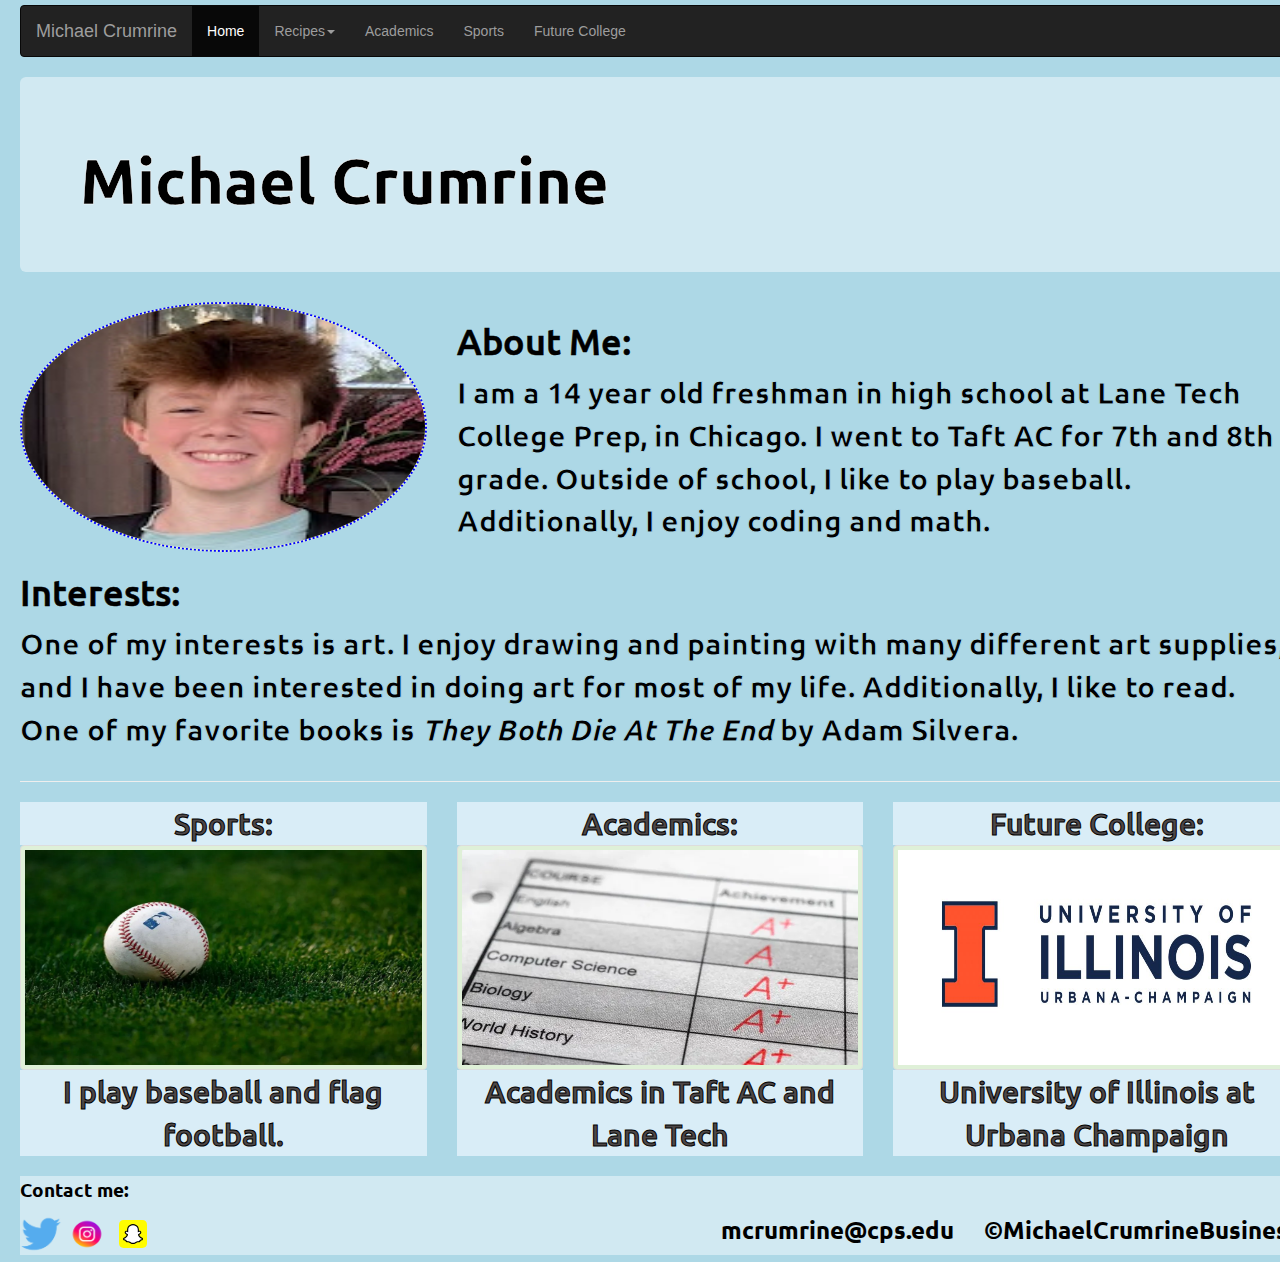
<file: index.html>
<!DOCTYPE html>
<html lang="en">
<head>
  <title>Michael Crumrine</title>
  <meta charset="utf-8">
  <link rel="stylesheet" href="style/portfolio.css">
  <meta name="viewport" content="width=device-width, initial-scale=1">
  <meta charset="utf-8">
  <meta name="viewport" content="width=device-width, initial-scale=1">
  <link rel="stylesheet" href="https://maxcdn.bootstrapcdn.com/bootstrap/3.4.1/css/bootstrap.min.css">
  <script src="https://ajax.googleapis.com/ajax/libs/jquery/3.7.1/jquery.min.js"></script>
  <script src="https://maxcdn.bootstrapcdn.com/bootstrap/3.4.1/js/bootstrap.min.js"></script>
  <link rel="stylesheet" href="https://maxcdn.bootstrapcdn.com/bootstrap/3.4.1/css/bootstrap.min.css">
  <script src="https://ajax.googleapis.com/ajax/libs/jquery/3.7.1/jquery.min.js"></script>
  <script src="https://maxcdn.bootstrapcdn.com/bootstrap/3.4.1/js/bootstrap.min.js"></script>
  <link rel="stylesheet" href="https://maxcdn.bootstrapcdn.com/bootstrap/3.4.1/css/bootstrap.min.css">
  <script src="https://ajax.googleapis.com/ajax/libs/jquery/3.7.1/jquery.min.js"></script>
  <script src="https://maxcdn.bootstrapcdn.com/bootstrap/3.4.1/js/bootstrap.min.js"></script>
  <link rel="preconnect" href="https://fonts.googleapis.com">
  <link rel="preconnect" href="https://fonts.gstatic.com" crossorigin>
  <link href="https://fonts.googleapis.com/css2?family=Ubuntu:ital,wght@0,300;0,400;0,500;0,700;1,300;1,400;1,500;1,700&display=swap" rel="stylesheet">
</head>
<body id="portfolio-homepage">


  
<div class="container-fluid">
  <div class="row">
    <div class="col-md-12">
      <nav class="navbar navbar-inverse">
        <div class="container-fluid">
          <div class="navbar-header">
            <a class="navbar-brand" href="index.html">Michael Crumrine</a>
          </div>
          <ul class="nav navbar-nav">
            <li class="active"><a href="index.html">Home</a></li>
            <li class="dropdown"><a class="dropdown-toggle" data-toggle="dropdown" href="#">Recipes<span class="caret"></span></a>
              <ul class="dropdown-menu">
                <li><a href="recipe.html">Recipe 1</a></li>
                <li><a href="recipe2.html">Recipe 2</a></li>
                <li><a href="recipe3.html">Recipe 3</a></li>
              </ul>
            </li>
            <li><a href="academics.html">Academics</a></li>
            <li><a href="sports.html">Sports</a></li>
            <li><a href="futurecollege.html">Future College</a></li>
          </ul>
        </div>
      </nav>
    </div>
  </div>
  <div class="row">
    <div class="col-md-12">
        <div class="jumbotron" style="background-color:rgba(231, 244, 248, 0.622)">
            <h1 class="name" style="color: rgb(0, 0, 0); -webkit-text-stroke: .5px white;">Michael Crumrine</h1>
        </div>
    </div>
  </div>
  <div class="row">
    <div class="col-md-4">
        <img src="media/michael.jpg" class="img-circle bg-success" id="my-image" alt="Photo of me">
    </div>
    <div class="col-md-8">
      <h1 id="me-2">About Me:</h1>
        <p id="me">
          I am a 14 year old freshman in high school at Lane Tech College Prep, in Chicago. I went to Taft AC for 7th and 8th grade. Outside of school, I like to play baseball. Additionally, I enjoy coding and math.
        </p>
    </div>
  </div>

  <div class="row">
    <div class="col-md-12">
      <h1 id="me-2">Interests:</h1>
        <p id="me">
          One of my interests is art. I enjoy drawing and painting with many different art supplies, and I have been interested in doing art for most of my life. Additionally, I like to read. One of my favorite books is <i>They Both Die At The End</i> by Adam Silvera.</p>
        </p>
    </div>
  
  </div>
  <hr>
  <div class="row">
    <a href="sports.html">
    <div class="col-md-4">
      <p class="bg-info" id="hello-2">Sports:</p>
      <img src="media/baseball.webp" class="img-thumbnail bg-success" id="my-imagee" alt="Baseball">
      <p class="bg-info" id="hello-2">I play baseball and flag football.</p>
    </div>
    </a>
    <a href="academics.html">
    <div class="col-md-4">
      <p class="bg-info" id="hello-2">Academics:</p>
      <img src="media/grades.webp" class="img-thumbnail bg-success" id="my-imagee" alt="Flag Football">
      <p class="bg-info" id="hello-2">Academics in Taft AC and Lane Tech</p>
    </div>
    </a>
    <a href="futurecollege.html">
    <div class="col-md-4">
      <p class="bg-info" id="hello-2">Future College:</p>
      <img src="media/UofI.jpg" class="img-thumbnail bg-success" id="my-imagee" alt="Umpire">
      <p class="bg-info" id="hello-2">University of Illinois at Urbana Champaign</p>
    </div>
    </a>
    <br>
    <br>
  
  


  
    <div class="col-md-12">
      
      <footer>
        <p id="me-3">Contact me:</p>
        <a href="https://x.com/Cubsfan122010"><img src="media/twitter-logo.png" alt="HTML tutorial" style="width:42px;height:42px;"></a>
        <a href="https://www.instagram.com/mcrumzz/"><img src="media/instagram-logo.webp" alt="HTML tutorial" style="width:42px;height:42px;"></a>
        <a href="https://www.snapchat.com/add/mcrumzz"><img src="media/Snapchat-Logo.svg" alt="HTML tutorial" style="width:42px;height:42px;"></a>
        <p class="mcb">mcrumrine@cps.edu &nbsp &nbsp &#169;MichaelCrumrineBusiness</p>
    </footer>
    </div>
  </div>





</body>
</html>
</file>
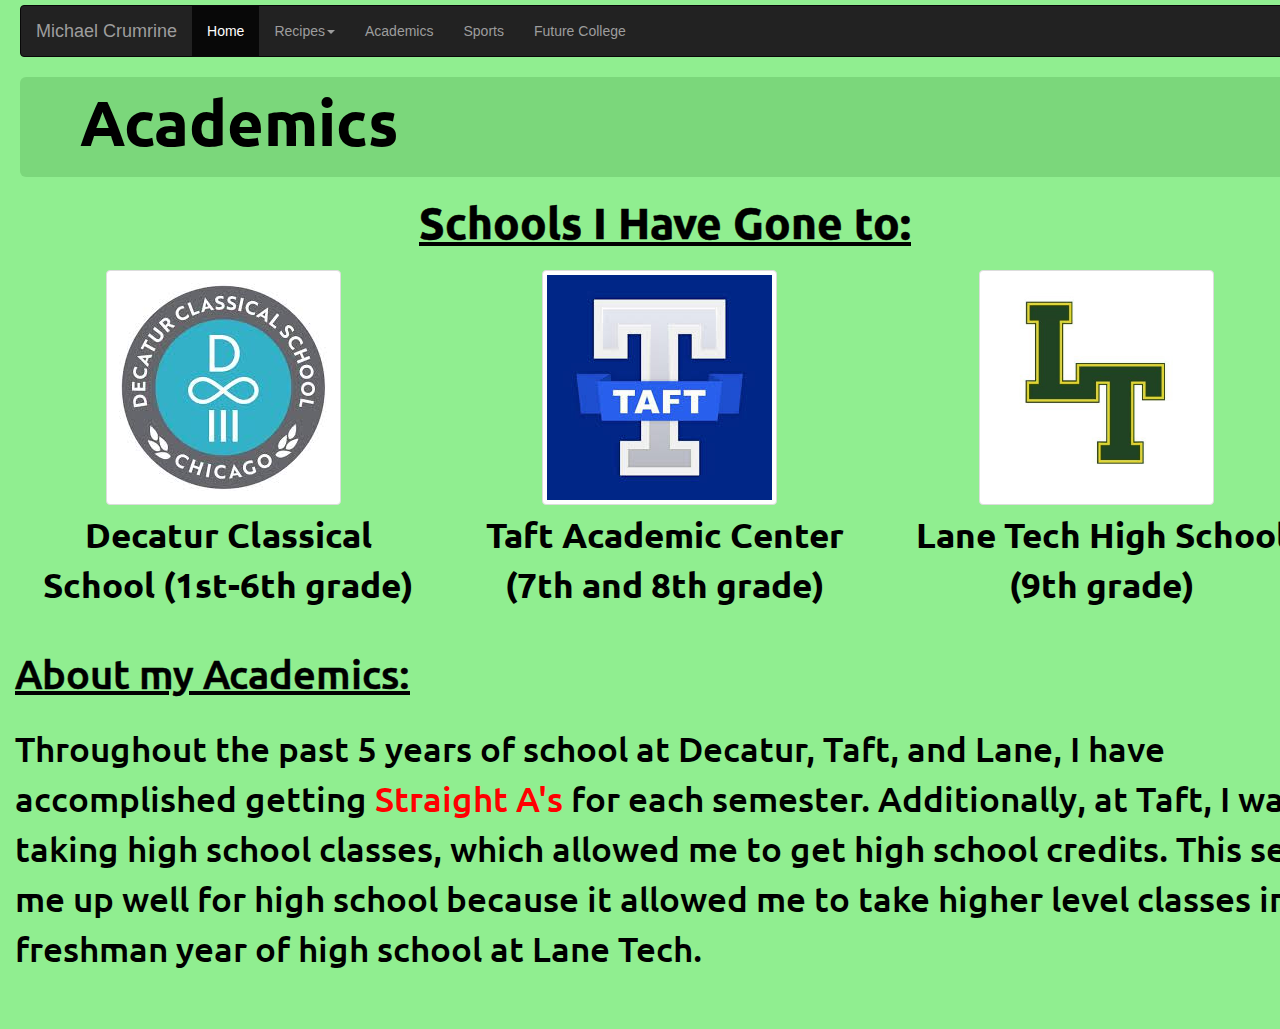
<file: academics.html>
<!DOCTYPE html>
<html lang="en">
<head>
  <title>Michael Crumrine - Academics</title>
  <meta charset="utf-8">
  <meta name="viewport" content="width=device-width, initial-scale=1">
  <link rel="stylesheet" href="https://maxcdn.bootstrapcdn.com/bootstrap/3.4.1/css/bootstrap.min.css">
  <script src="https://ajax.googleapis.com/ajax/libs/jquery/3.7.1/jquery.min.js"></script>
  <script src="https://maxcdn.bootstrapcdn.com/bootstrap/3.4.1/js/bootstrap.min.js"></script>
  <link rel="preconnect" href="https://fonts.googleapis.com">
  <link rel="preconnect" href="https://fonts.gstatic.com" crossorigin>
  <link href="https://fonts.googleapis.com/css2?family=Ubuntu:ital,wght@0,300;0,400;0,500;0,700;1,300;1,400;1,500;1,700&display=swap" rel="stylesheet">
  <link rel="stylesheet" href="style/academics.css">
</head>
<body id="sportspage">
<div class="container-fluid">
  <div class="row">
    <div class="col-md-12">
      <nav class="navbar navbar-inverse">
        <div class="container-fluid">
          <div class="navbar-header">
            <a class="navbar-brand" href="index.html">Michael Crumrine</a>
          </div>
          <ul class="nav navbar-nav">
            <li class="active"><a href="index.html">Home</a></li>
            <li class="dropdown"><a class="dropdown-toggle" data-toggle="dropdown" href="#">Recipes<span class="caret"></span></a>
              <ul class="dropdown-menu">
                <li><a href="recipe.html">Recipe 1</a></li>
                <li><a href="recipe2.html">Recipe 2</a></li>
                <li><a href="recipe3.html">Recipe 3</a></li>
              </ul>
            </li>
            <li><a href="academics.html">Academics</a></li>
            <li><a href="sports.html">Sports</a></li>
            <li><a href="futurecollege.html">Future College</a></li>
          </ul>
        </div>
      </nav>
    </div>
  </div>
  <div class="row">
    <div class="col-md-12">
      <div class="jumbotron" style="background-color: rgb(123, 215, 123);">
        <h1 class="name" style="color: rgb(0, 0, 0);">Academics</h1>
      </div>
    </div>
  </div>
  <div class="row">
    <div class="col-md-12">
      <h1 id="me-2" ><u><b>Schools I Have Gone to:</b></u></h1>
    </div>
  </div>
  <div class="row">
    <div class="col-md-4">
      <img src="media/decatur.jpeg" class="schoolimg img-thumbnail" id="my-imagee" alt="Decatur">
      <p id="me-3">
        Decatur Classical School (1st-6th grade)
      </p>
    </div>
    <div class="col-md-4">
      <img src="media/taft.jpeg" class="schoolimg img-thumbnail" id="my-imagee" alt="Taft">
      <p id="me-3">
        Taft Academic Center (7th and 8th grade)
      </p>
    </div>
    <div class="col-md-4">
      <img src="media/lanetechimage.jpg" class="schoolimg img-thumbnail" id="my-imagee" alt="Lane Tech" height="235" width="235" style="margin: auto;">
      <p id="me-3">
        Lane Tech High School (9th grade)
      </p>
    </div>
    <hr>
    <div class="row">
      <div class="col-md-12">
        <h1 id="me-4"><u>About my Academics:</u></h1>
          <p id="me">
            Throughout the past 5 years of school at Decatur, Taft, and Lane, I have accomplished getting <span class="A">Straight A's</span> for each semester. Additionally, at Taft, I was taking high school classes, which allowed me to get high school credits. This set me up well for high school because it allowed me to take higher level classes in freshman year of high school at Lane Tech.
          </p>
      </div>
    </div>
  </div>
</body>
</file>
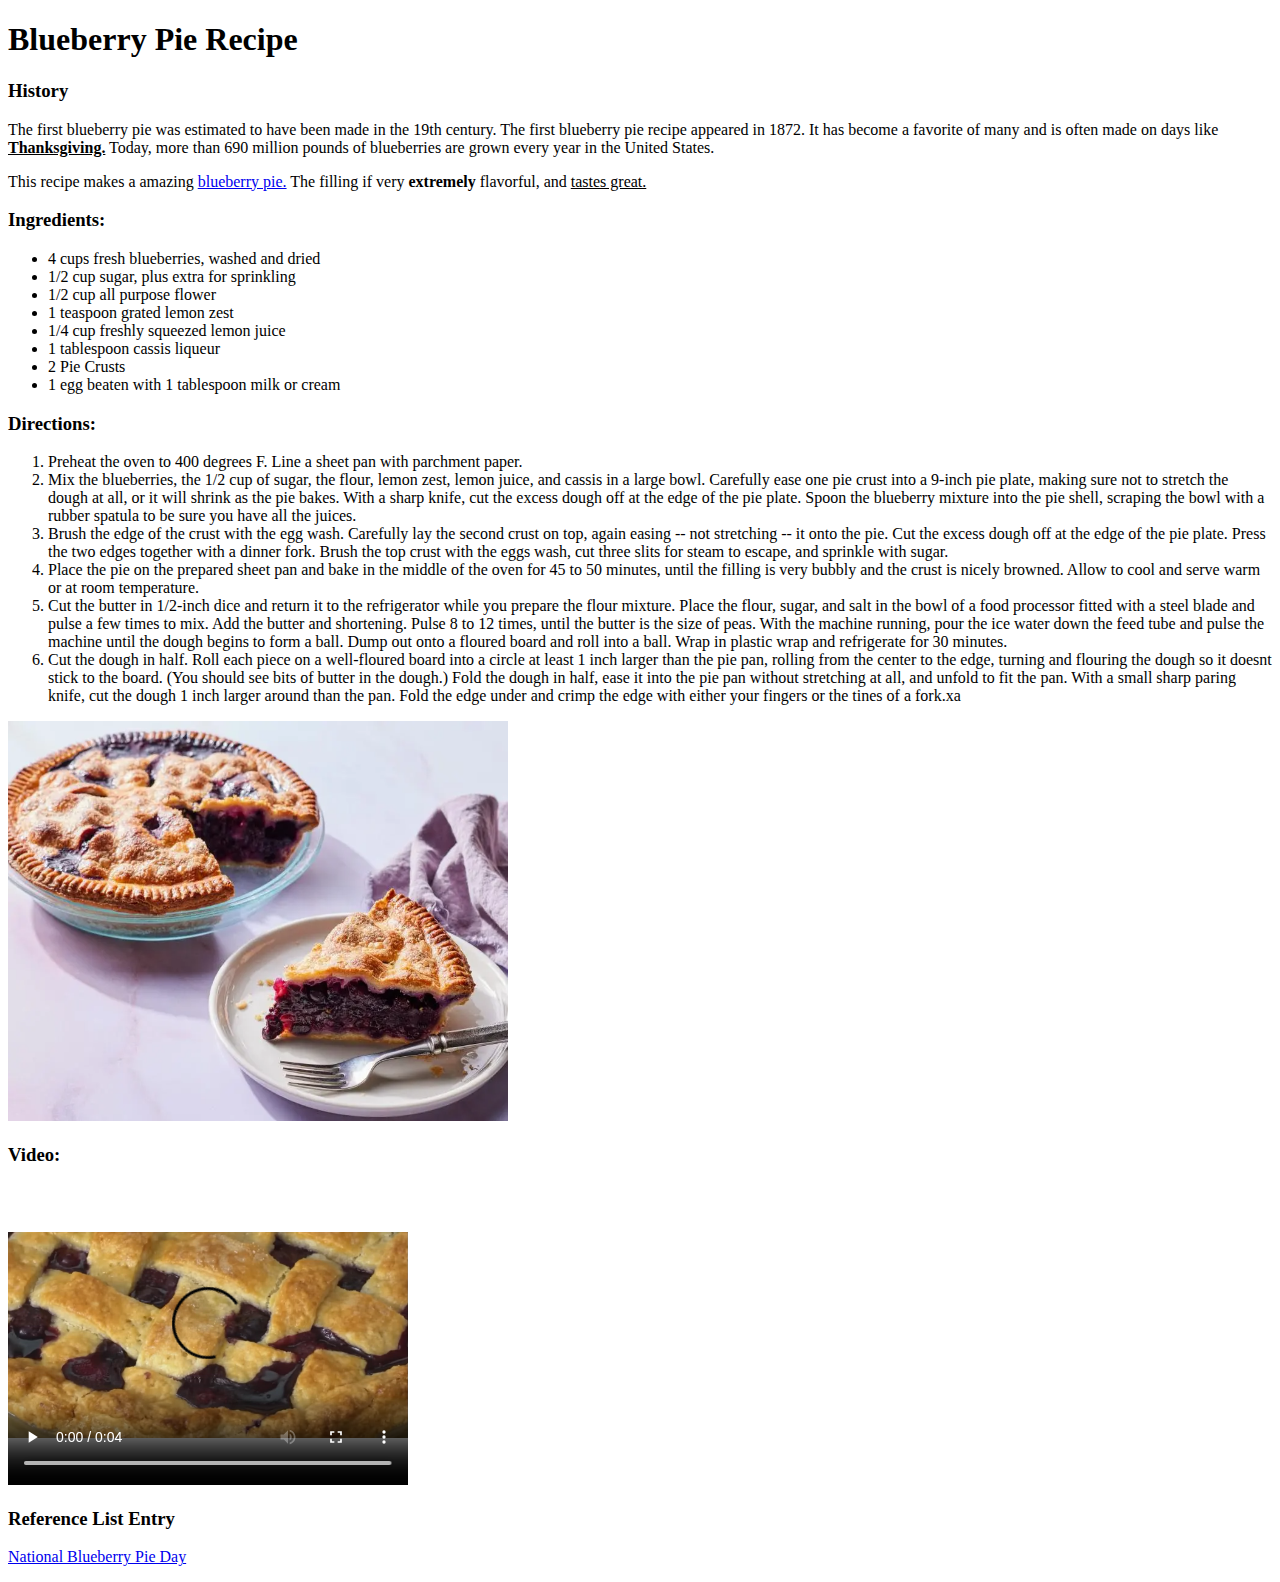
<file: recipe.html>
<!DOCTYPE html>
<html lang="en">
    <head>
        <meta charset="utf-8">
        <!--Michael Crumrine P1-->
        <title>Michael's Recipe</title>
    </head>
    <body>
    <h1>Blueberry Pie Recipe</h1>
    <h3>History</h3>
    <p>The first blueberry pie was estimated to have been made in the 19th century. The first blueberry pie recipe appeared in 1872. It has become a favorite of many and is often made on days like <b><u>Thanksgiving.</u></b> Today, more than 690 million pounds of blueberries are grown every year in the United States. </p>
    <p>
    This recipe makes a amazing <a href="https://www.foodnetwork.com/recipes/ina-garten/fresh-blueberry-pie-2509859" target="blank">blueberry pie.</a> The filling if very <strong>extremely</strong> flavorful, and <u>tastes great.</u>
    </p>
    <h3>Ingredients:</h3>
    <ul>
        <li>4 cups fresh blueberries, washed and dried</li>
        <li>1/2 cup sugar, plus extra for sprinkling</li>
        <li>1/2 cup all purpose flower</li>
        <li>1 teaspoon grated lemon zest</li>
        <li>1/4 cup freshly squeezed lemon juice</li>
        <li>1 tablespoon cassis liqueur</li>
        <li>2 Pie Crusts</li>
        <li>1 egg beaten with 1 tablespoon milk or cream</li>
    </ul>
    <h3>Directions:</h3>
    <ol>
        <li>Preheat the oven to 400 degrees F. Line a sheet pan with parchment paper.</li>
        <li>Mix the blueberries, the 1/2 cup of sugar, the flour, lemon zest, lemon juice, and cassis in a large bowl. Carefully ease one pie crust into a 9-inch pie plate, making sure not to stretch the dough at all, or it will shrink as the pie bakes. With a sharp knife, cut the excess dough off at the edge of the pie plate. Spoon the blueberry mixture into the pie shell, scraping the bowl with a rubber spatula to be sure you have all the juices.</li>
        <li>Brush the edge of the crust with the egg wash. Carefully lay the second crust on top, again easing -- not stretching -- it onto the pie. Cut the excess dough off at the edge of the pie plate. Press the two edges together with a dinner fork. Brush the top crust with the eggs wash, cut three slits for steam to escape, and sprinkle with sugar.</li>
        <li>Place the pie on the prepared sheet pan and bake in the middle of the oven for 45 to 50 minutes, until the filling is very bubbly and the crust is nicely browned. Allow to cool and serve warm or at room temperature.</li>
        <li>Cut the butter in 1/2-inch dice and return it to the refrigerator while you prepare the flour mixture. Place the flour, sugar, and salt in the bowl of a food processor fitted with a steel blade and pulse a few times to mix. Add the butter and shortening. Pulse 8 to 12 times, until the butter is the size of peas. With the machine running, pour the ice water down the feed tube and pulse the machine until the dough begins to form a ball. Dump out onto a floured board and roll into a ball. Wrap in plastic wrap and refrigerate for 30 minutes.</li>
        <li>Cut the dough in half. Roll each piece on a well-floured board into a circle at least 1 inch larger than the pie pan, rolling from the center to the edge, turning and flouring the dough so it doesnt stick to the board. (You should see bits of butter in the dough.) Fold the dough in half, ease it into the pie pan without stretching at all, and unfold to fit the pan. With a small sharp paring knife, cut the dough 1 inch larger around than the pan. Fold the edge under and crimp the edge with either your fingers or the tines of a fork.xa</li>
    </ol>
    <img src="media/blueberrypie.png" alt="Blueberry pie" width="500" height="400">
    <h3>Video:</h3>
    <video src="media/blueberrypie.webm"
            width="400" height="300"
            preload="auto"
            controls
            loop>
        </video>
    <h3>Reference List Entry</h3>
    <a href="https://www.daysoftheyear.com/days/blueberry-pie-day/#:~:text=The%20recipe%20for%20a%20Blueberry,England%20Farmer%20Journal%20in%201829" target="blank">National Blueberry Pie Day</a> </p>
    </body>
</html>
</file>
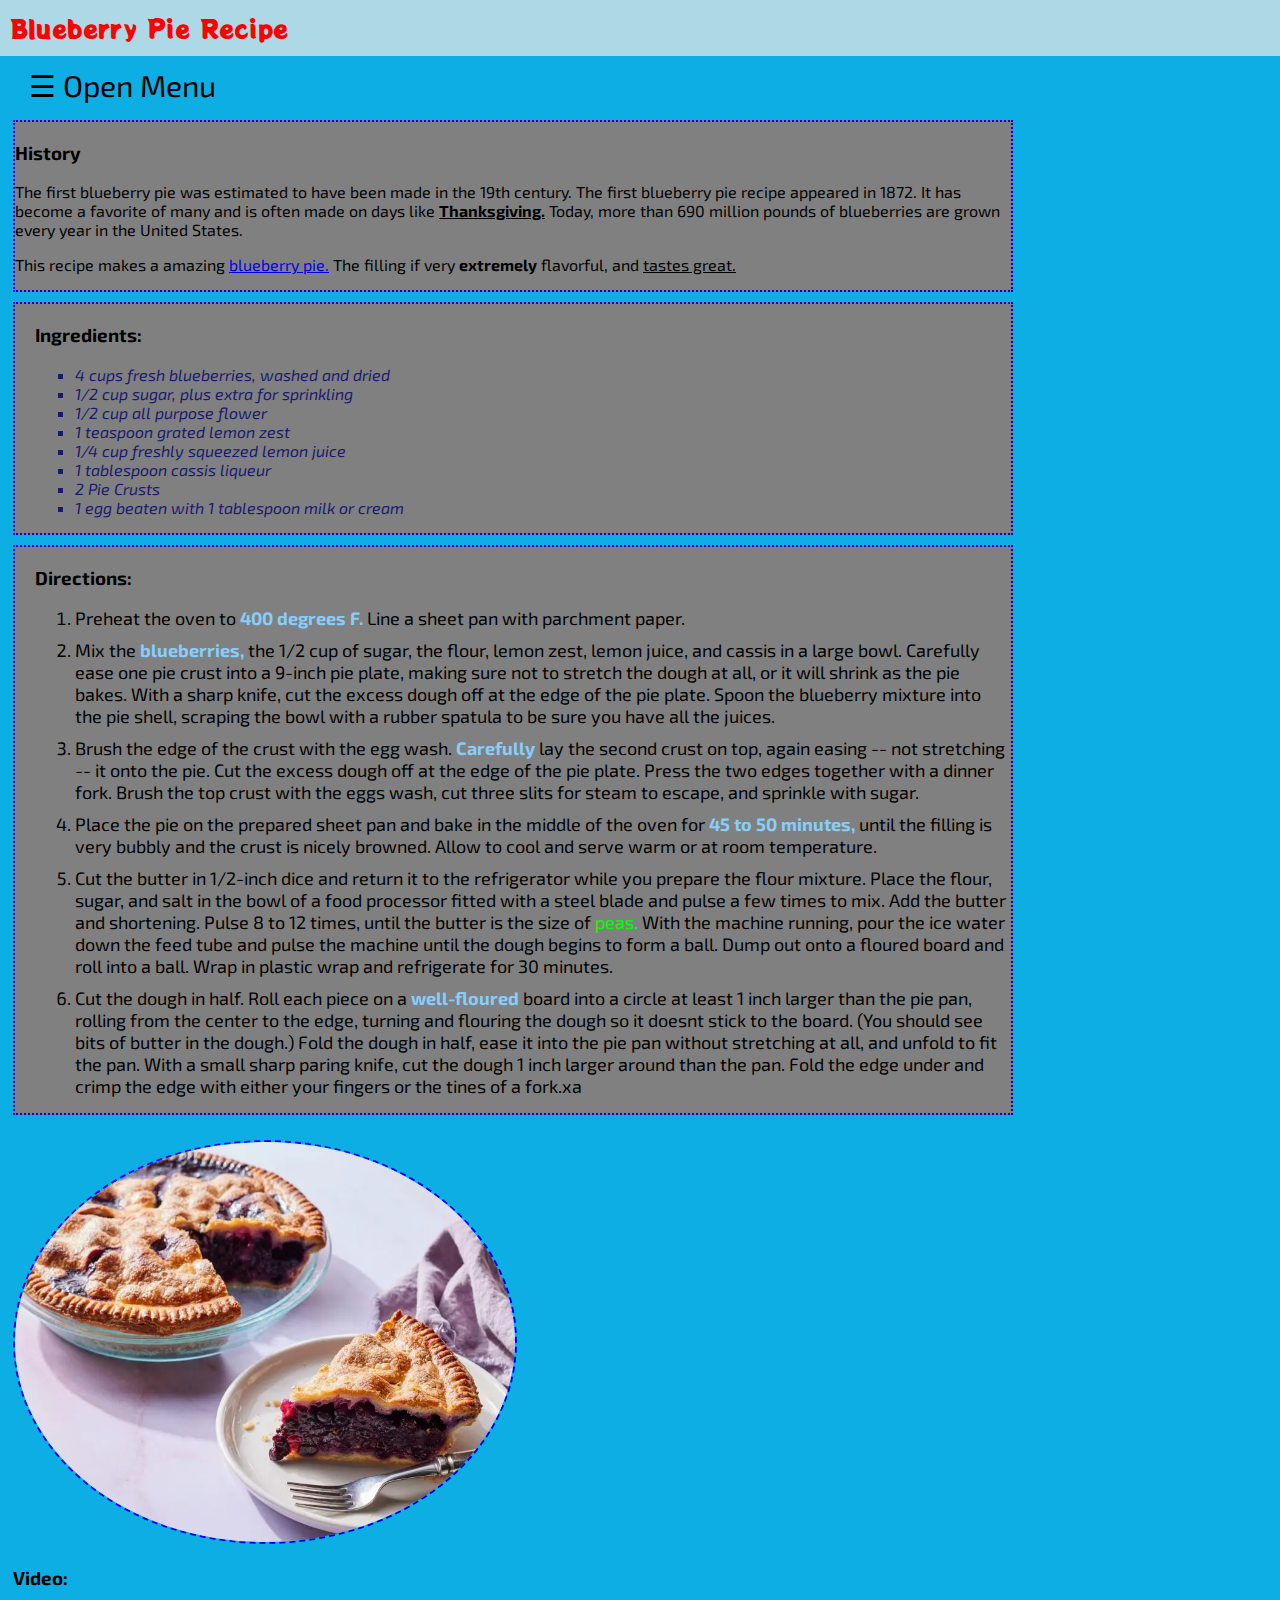
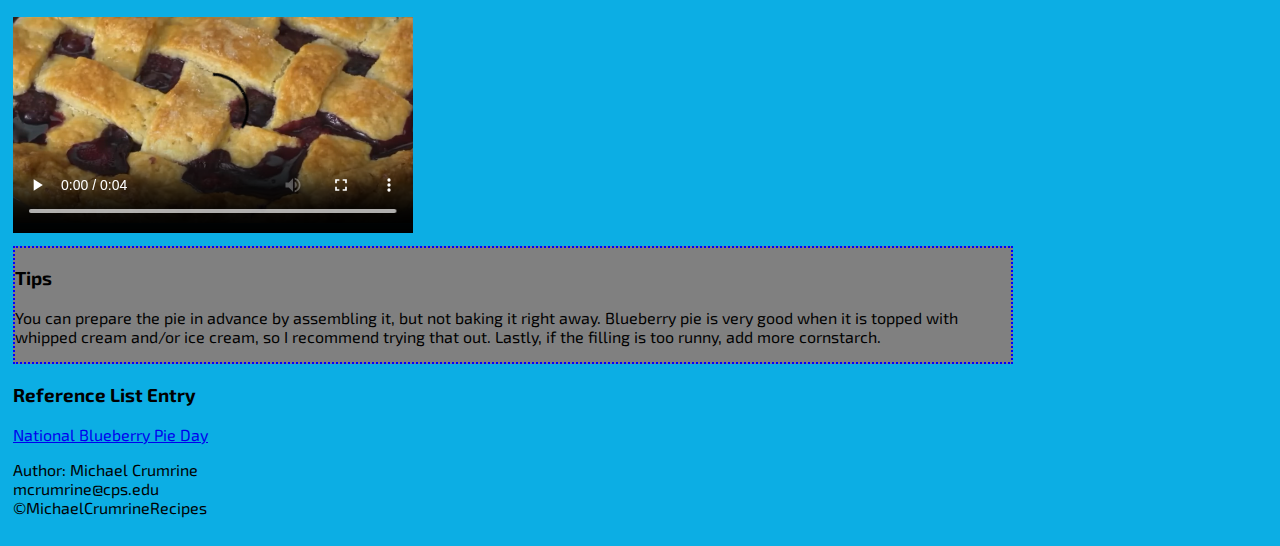
<file: recipe2.html>
<!DOCTYPE html>
<html lang="en">
    <head>
        <meta charset="utf-8">
        <!--Michael Crumrine P1-->
        <title>Michael's Recipe</title>
        <link rel="stylesheet" href="style/newrecipe.css">
        <link rel="preconnect" href="https://fonts.googleapis.com">
<link rel="preconnect" href="https://fonts.gstatic.com" crossorigin>
<link href="https://fonts.googleapis.com/css2?family=Potta+One&family=Sarina&display=swap" rel="stylesheet"> 
<link rel="preconnect" href="https://fonts.googleapis.com">
<link rel="preconnect" href="https://fonts.gstatic.com" crossorigin>
<link href="https://fonts.googleapis.com/css2?family=Exo+2:ital,wght@0,100..900;1,100..900&family=Potta+One&family=Sarina&display=swap" rel="stylesheet">       
    </head>
    <br>
    <br>
    <body id="recipe-page">
    <header id="recipe-title">
        <h1 id="recipe-title">Blueberry Pie Recipe</h1>
    </header>
    
    <nav id="nav">
        <div id="mySidenav" class="sidenav">
          <a href="#one">Ingredients</a>
          <a href="#two">Directions</a>
          <a href="#three">Image and Video</a>
        </div>
        
        <div id="main">
          <span style="font-size:30px;cursor:pointer" onclick="openNav()">&#9776; Open Menu</span>
        </div>
        
        <script>
          function openNav() {
            document.getElementById("mySidenav").style.width = "30%";
          }
          function closeNav() {
            document.getElementById("mySidenav").style.width = "0";
          }
        </script>
      </nav>
      <section id="history">
    <h3>History</h3>

    <p>The first blueberry pie was estimated to have been made in the 19th century. The first blueberry pie recipe appeared in 1872. It has become a favorite of many and is often made on days like <b><u>Thanksgiving.</u></b> Today, more than 690 million pounds of blueberries are grown every year in the United States. </p>
    <p id="one">
    This recipe makes a amazing <a href="https://www.foodnetwork.com/recipes/ina-garten/fresh-blueberry-pie-2509859" target="blank">blueberry pie.</a> The filling if very <strong>extremely</strong> flavorful, and <u>tastes great.</u>
    </p>
  </section>
  <section id="Ingredients">
    <h3>Ingredients:</h3>
    <ul>
      <li class="ingredient-item">4 cups fresh blueberries, washed and dried</li>
        <li class="ingredient-item">1/2 cup sugar, plus extra for sprinkling</li>
        <li class="ingredient-item">1/2 cup all purpose flower</li>
        <li class="ingredient-item">1 teaspoon grated lemon zest</li>
        <li class="ingredient-item">1/4 cup freshly squeezed lemon juice</li>
        <li class="ingredient-item">1 tablespoon cassis liqueur</li>
        <li class="ingredient-item">2 Pie Crusts</li>
        <li class="ingredient-item" id="two">1 egg beaten with 1 tablespoon milk or cream</li>
    </ul>
  </section>
  <section id="Directions">
    <h3>Directions:</h3>
    <ol>
      <li class="step">Preheat the oven to <span class="action">400 degrees F.</span> Line a sheet pan with parchment paper.</li>
        <li class="step">Mix the <span class="action">blueberries,</span> the 1/2 cup of sugar, the flour, lemon zest, lemon juice, and cassis in a large bowl. Carefully ease one pie crust into a 9-inch pie plate, making sure not to stretch the dough at all, or it will shrink as the pie bakes. With a sharp knife, cut the excess dough off at the edge of the pie plate. Spoon the blueberry mixture into the pie shell, scraping the bowl with a rubber spatula to be sure you have all the juices.</li>
        <li class="step">Brush the edge of the crust with the egg wash. <span class="action">Carefully</span> lay the second crust on top, again easing -- not stretching -- it onto the pie. Cut the excess dough off at the edge of the pie plate. Press the two edges together with a dinner fork. Brush the top crust with the eggs wash, cut three slits for steam to escape, and sprinkle with sugar.</li>
        <li class="step">Place the pie on the prepared sheet pan and bake in the middle of the oven for <span class="action">45 to 50 minutes,</span> until the filling is very bubbly and the crust is nicely browned. Allow to cool and serve warm or at room temperature.</li>
        <li class="step">Cut the butter in 1/2-inch dice and return it to the refrigerator while you prepare the flour mixture. Place the flour, sugar, and salt in the bowl of a food processor fitted with a steel blade and pulse a few times to mix. Add the butter and shortening. Pulse 8 to 12 times, until the butter is the size of <span class="peas">peas.</span> With the machine running, pour the ice water down the feed tube and pulse the machine until the dough begins to form a ball. Dump out onto a floured board and roll into a ball. Wrap in plastic wrap and refrigerate for 30 minutes.</li>
        <li class="step">Cut the dough in half. Roll each piece on a <span class="action">well-floured</span> board into a circle at least 1 inch larger than the pie pan, rolling from the center to the edge, turning and flouring the dough so it doesnt stick to the board. (You should see bits of butter in the dough.) Fold the dough in half, ease it into the pie pan without stretching at all, and unfold to fit the pan. With a small sharp paring knife, cut the dough 1 inch larger around than the pan. Fold the edge under and crimp the edge with either your fingers or the tines of a fork.xa</li>
    </ol>
  </section>
    <img id="recipe-image" src="media/blueberrypie.png" alt="Blueberry pie" width="500" height="400" id="three">
    <h3>Video:</h3>
    <video src="media/blueberrypie.webm"
            width="400" height="225"
            preload="auto"
            controls
            loop>
        </video>
        <section id="tips">
          <h3>Tips</h3>
      
          <p>You can prepare the pie in advance by assembling it, but not baking it right away. Blueberry pie is very good when it is topped with whipped cream and/or ice cream, so I recommend trying that out. Lastly, if the filling is too runny, add more cornstarch.</p>
        </section>
    <h3>Reference List Entry</h3>
    <a href="https://www.daysoftheyear.com/days/blueberry-pie-day/#:~:text=The%20recipe%20for%20a%20Blueberry,England%20Farmer%20Journal%20in%201829" target="blank">National Blueberry Pie Day</a> </p>
    <footer>
      <p>Author: Michael Crumrine<br>
      mcrumrine@cps.edu<br>
      &#169;MichaelCrumrineRecipes</a></p>
    </footer>
  </body>
</html>
</file>
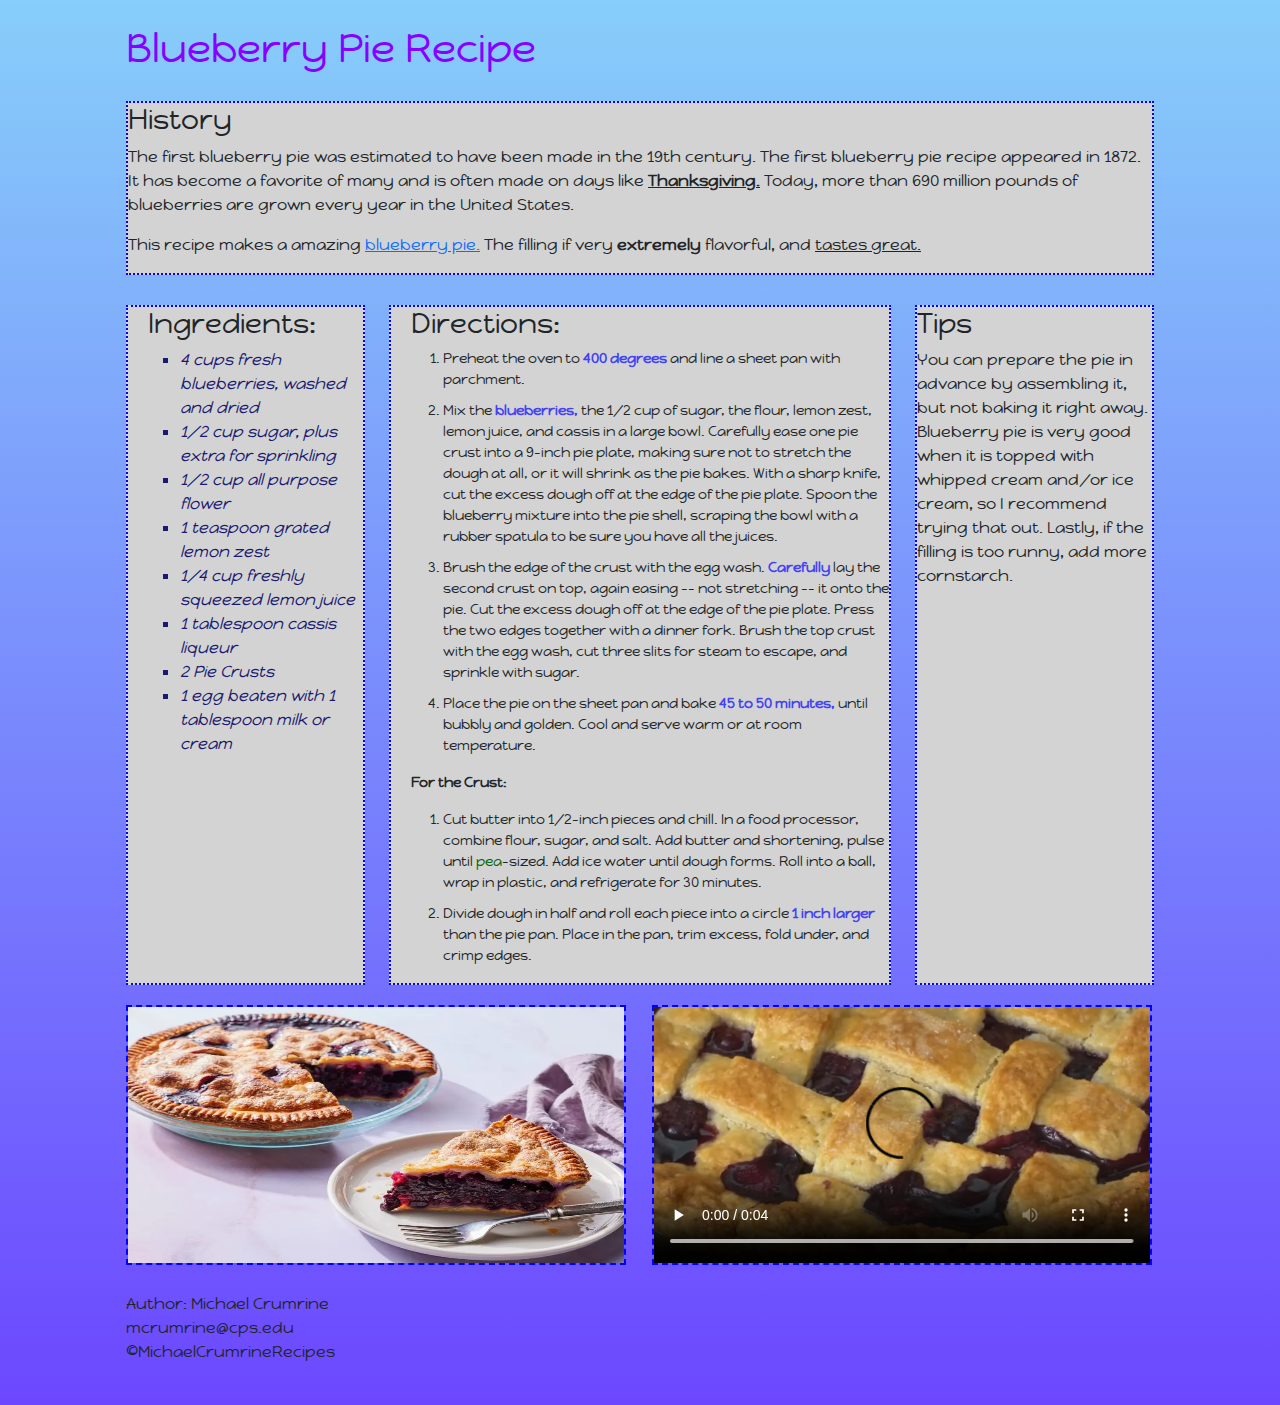
<file: recipe3.html>
<!doctype html>
<html lang="en">
  <head>
    <meta charset="utf-8">
    <link rel="stylesheet" href="style/recipe3.css">
    <meta name="viewport" content="width=device-width, initial-scale=1">
    <title>Blueberry Pie Recipe</title>
    <link href="https://cdn.jsdelivr.net/npm/bootstrap@5.3.3/dist/css/bootstrap.min.css" rel="stylesheet" integrity="sha384-QWTKZyjpPEjISv5WaRU9OFeRpok6YctnYmDr5pNlyT2bRjXh0JMhjY6hW+ALEwIH" crossorigin="anonymous">
    <link href="https://fonts.googleapis.com/css2?family=Exo+2:ital,wght@0,100..900;1,100..900&family=Potta+One&family=Sarina&display=swap" rel="stylesheet">
    <link rel="preconnect" href="https://fonts.googleapis.com">
<link rel="preconnect" href="https://fonts.gstatic.com" crossorigin>
<link href="https://fonts.googleapis.com/css2?family=Exo+2:ital,wght@0,100..900;1,100..900&family=Happy+Monkey&family=Potta+One&family=Sarina&display=swap" rel="stylesheet">
    <style>
      .row{margin: 20px;}
    </style>
  </head>
  <div class="container">
  <body id="recipe-page">
    <div class="container">
      <div class="row">
        <div class="col-md-12">
          <header id="recipe-title">
            <h1 id="recipe-title">Blueberry Pie Recipe</h1>
        </header>
        </div>
      </div>

      <div class="row">
        <div class="col-md-12">
          <section id="history">
            <h3>History</h3>
        
            <p>The first blueberry pie was estimated to have been made in the 19th century. The first blueberry pie recipe appeared in 1872. It has become a favorite of many and is often made on days like <b><u>Thanksgiving.</u></b> Today, more than 690 million pounds of blueberries are grown every year in the United States. </p>
            <p id="one">
            This recipe makes a amazing <a href="https://www.foodnetwork.com/recipes/ina-garten/fresh-blueberry-pie-2509859" target="blank">blueberry pie.</a> The filling if very <strong>extremely</strong> flavorful, and <u>tastes great.</u>
            </p>
          </section>
        </div>
      </div>

      <div class="row">
        <div class="col-md-3">
          <section id="Ingredients">
            <h3>Ingredients:</h3>
            <ul>
              <li class="ingredient-item">4 cups fresh blueberries, washed and dried</li>
                <li class="ingredient-item">1/2 cup sugar, plus extra for sprinkling</li>
                <li class="ingredient-item">1/2 cup all purpose flower</li>
                <li class="ingredient-item">1 teaspoon grated lemon zest</li>
                <li class="ingredient-item">1/4 cup freshly squeezed lemon juice</li>
                <li class="ingredient-item">1 tablespoon cassis liqueur</li>
                <li class="ingredient-item">2 Pie Crusts</li>
                <li class="ingredient-item" id="two">1 egg beaten with 1 tablespoon milk or cream</li>
            </ul>
          </section>
        </div>
        <div class="col-md-6">
          <section id="Directions">
            <h3>Directions:</h3>
            <ol>
                <li class="step">Preheat the oven to <span class="action">400 degrees</span> and line a sheet pan with parchment.</li>
                <li class="step">Mix the <span class="action">blueberries,</span> the 1/2 cup of sugar, the flour, lemon zest, lemon juice, and cassis in a large bowl. Carefully ease one pie crust into a 9-inch pie plate, making sure not to stretch the dough at all, or it will shrink as the pie bakes. With a sharp knife, cut the excess dough off at the edge of the pie plate. Spoon the blueberry mixture into the pie shell, scraping the bowl with a rubber spatula to be sure you have all the juices.</li>
                <li class="step">Brush the edge of the crust with the egg wash. <span class="action">Carefully</span> lay the second crust on top, again easing -- not stretching -- it onto the pie. Cut the excess dough off at the edge of the pie plate. Press the two edges together with a dinner fork. Brush the top crust with the egg wash, cut three slits for steam to escape, and sprinkle with sugar.</li>
                <li class="step">Place the pie on the sheet pan and bake <span class="action">45 to 50 minutes,</span> until bubbly and golden. Cool and serve warm or at room temperature.</li>
            </ol>
            <p><b>For the Crust:</b></p>
            <ol>
                <li class="step">Cut butter into 1/2-inch pieces and chill. In a food processor, combine flour, sugar, and salt. Add butter and shortening, pulse until <span class="peas">pea</span>-sized. Add ice water until dough forms. Roll into a ball, wrap in plastic, and refrigerate for 30 minutes.</li>
                <li class="step">Divide dough in half and roll each piece into a circle <span class="action">1 inch larger</span> than the pie pan. Place in the pan, trim excess, fold under, and crimp edges.</li>
            </ol>
        </section>
        
        </div>
        <div class="col-md-3">
          <section id="tips">
            <h3>Tips</h3>
        
            <p>You can prepare the pie in advance by assembling it, but not baking it right away. Blueberry pie is very good when it is topped with whipped cream and/or ice cream, so I recommend trying that out. Lastly, if the filling is too runny, add more cornstarch.</p>
          </section>
        </div>
      </div>
      
      <div class="row">
        <div class="col-md-6">
          <img src="media/blueberrypie.png" alt="Blueberry pie" width="500" height="400">
        </div>
        <div class="col-md-6">
          <video src="media/blueberrypie.webm"
          width="500" height="260"
            preload="auto"
            controls
            loop>
        </video>  
        </div>
      </div>
      
      <div class="row">
        <div class="col-md-12">
          <footer>
            <p>Author: Michael Crumrine<br>
            mcrumrine@cps.edu<br>
            &#169;MichaelCrumrineRecipes</a></p>
          </footer>
        </div>
      </div>
      <script src="https://cdn.jsdelivr.net/npm/bootstrap@5.3.3/dist/js/bootstrap.bundle.min.js" integrity="sha384-YvpcrYf0tY3lHB60NNkmXc5s9fDVZLESaAA55NDzOxhy9GkcIdslK1eN7N6jIeHz" crossorigin="anonymous"></script>
    </div>
  </body>
  </div>
</html>
</file>
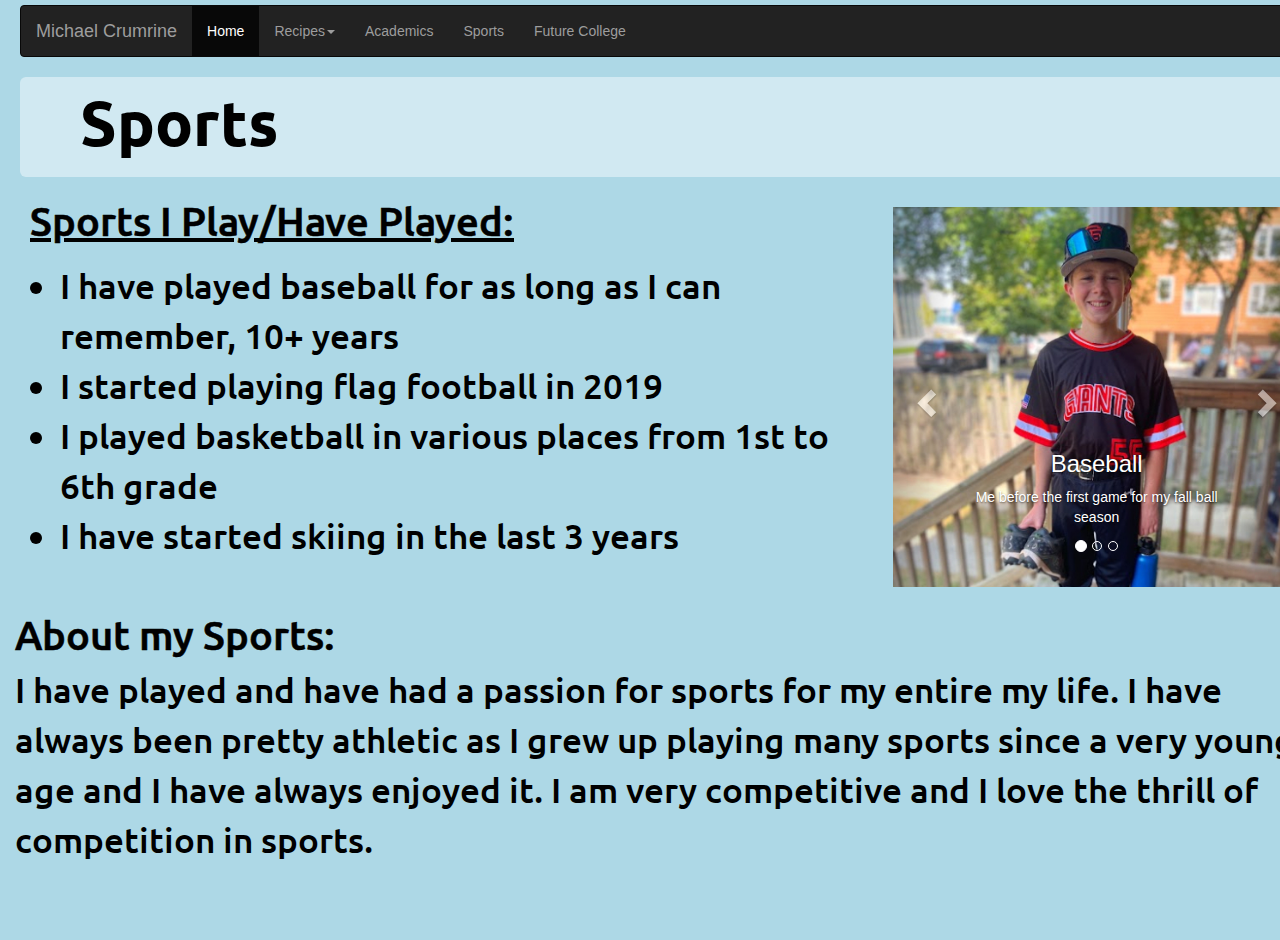
<file: sports.html>
<!DOCTYPE html>
<html lang="en">
<head>
  <title>Michael Crumrine - Sports</title>
  <meta charset="utf-8">
  <meta name="viewport" content="width=device-width, initial-scale=1">
  <link rel="stylesheet" href="https://maxcdn.bootstrapcdn.com/bootstrap/3.4.1/css/bootstrap.min.css">
  <script src="https://ajax.googleapis.com/ajax/libs/jquery/3.7.1/jquery.min.js"></script>
  <script src="https://maxcdn.bootstrapcdn.com/bootstrap/3.4.1/js/bootstrap.min.js"></script>
  <link rel="preconnect" href="https://fonts.googleapis.com">
  <link rel="preconnect" href="https://fonts.gstatic.com" crossorigin>
  <link href="https://fonts.googleapis.com/css2?family=Ubuntu:ital,wght@0,300;0,400;0,500;0,700;1,300;1,400;1,500;1,700&display=swap" rel="stylesheet">
  <link rel="stylesheet" href="style/sports.css">
</head>
<body id="sportspage">
<div class="container-fluid">
  <div class="row">
    <div class="col-md-12">
      <nav class="navbar navbar-inverse">
        <div class="container-fluid">
          <div class="navbar-header">
            <a class="navbar-brand" href="index.html">Michael Crumrine</a>
          </div>
          <ul class="nav navbar-nav">
            <li class="active"><a href="index.html">Home</a></li>
            <li class="dropdown"><a class="dropdown-toggle" data-toggle="dropdown" href="#">Recipes<span class="caret"></span></a>
              <ul class="dropdown-menu">
                <li><a href="recipe.html">Recipe 1</a></li>
                <li><a href="recipe2.html">Recipe 2</a></li>
                <li><a href="recipe3.html">Recipe 3</a></li>
              </ul>
            </li>
            <li><a href="academics.html">Academics</a></li>
            <li><a href="sports.html">Sports</a></li>
            <li><a href="futurecollege.html">Future College</a></li>
          </ul>
        </div>
      </nav>
    </div>
  </div>
  <div class="row">
    <div class="col-md-12">
      <div class="jumbotron" style="background-color:rgba(231, 244, 248, 0.622)">
        <h1 class="name" style="color: rgb(0, 0, 0);">Sports</h1>
      </div>
    </div>
  </div>
  <div class="row">
    <div class="col-md-8">
      <h1 id="me-2"><u>Sports I Play/Have Played:</u></h1>
      <ul id="me">
        <li>I have played baseball for as long as I can remember, 10+ years</li>
        <li>I started playing flag football in 2019</li>
        <li>I played basketball in various places from 1st to 6th grade</li>
        <li>I have started skiing in the last 3 years</li>
      </ul>
    </div>
    <div class="col-md-4">
      <div id="myCarousel" class="carousel slide" data-ride="carousel">
        <!-- Indicators -->
        <ol class="carousel-indicators">
          <li data-target="#myCarousel" data-slide-to="0" class="active"></li>
          <li data-target="#myCarousel" data-slide-to="1"></li>
          <li data-target="#myCarousel" data-slide-to="2"></li>
        </ol>
     
     
        <!-- Wrapper for slides -->
        <div class="carousel-inner">
     
     
          <div class="item active">
            <img src="media/baseball1.jpg" alt="Baseball" style="width: 840px; height: 380px;">
            <div class="carousel-caption">
              <h3>Baseball</h3>
              <p>Me before the first game for my fall ball season</p>
            </div>
          </div>
     
     
          <div class="item">
            <img src="media/Skiing1.jpg" alt="Ski" style="width: 840px; height: 380px;">
            <div class="carousel-caption">
              <h3>Skiing</h3>
              <p>Me skiing with my family two years ago!</p>
            </div>
          </div>
       
          <div class="item">
            <img src="media/flagfootball1.jpg" alt="Flag Football" style="width: 840px; height: 380px;">
            <div class="carousel-caption">
              <h3>Flag Football</h3>
              <p>Me playing flag football 4 years ago</p>
            </div>
          </div>
         </div>
     
     
        <!-- Left and right controls -->
        <a class="left carousel-control" href="#myCarousel" data-slide="prev">
          <span class="glyphicon glyphicon-chevron-left"></span>
          <span class="sr-only">Previous</span>
        </a>
        <a class="right carousel-control" href="#myCarousel" data-slide="next">
          <span class="glyphicon glyphicon-chevron-right"></span>
          <span class="sr-only">Next</span>
        </a>
      </div>
    </div>
    <div class="row">
      <div class="col-md-12">
        <h1 id="me-4">About my Sports:</h1>
          <p id="me-3">
            I have played and have had a passion for sports for my entire my life. I have always been pretty athletic as I grew up playing many sports since a very young age and I have always enjoyed it. I am very competitive and I love the thrill of competition in sports.
          </p>
      </div>
    </div>
  </div>
</body>
</file>
<file: style/portfolio.css>
#portfolio-homepage {
    background-color: lightblue;
    padding: 5px;
    width: 1320px;
  }
#my-image{
    display: block;
    margin-left: auto;
    margin-right: auto;
    width: 100%;
    height: 250px;
    border: 2px dotted blue;
}   
#me{
    font-size: 30px;
    
    color: black;
    -webkit-text-stroke: 1px lightblue;
    font-family: "Ubuntu", serif;
    font-weight: 900;
    font-style: normal;
}
#me-2{
   
    -webkit-text-stroke: .5px rgb(0, 0, 0);
    font-family: "Ubuntu", serif;
    font-weight: 500;
    font-style: normal;
    color: rgb(0, 0, 0);
}

#hello{
    font-size: 30px;
    color: rgb(0, 0, 0);
    font-family: "Ubuntu", serif;
    font-weight: 500;
    -webkit-text-stroke: .5px rgb(0, 0, 0);
    font-style: normal;
}
#my-imagee{
    display: block;
    margin-top: -10px;
    width: 100%;
    height: 225px;
    margin-left: auto;
    margin-right: auto;
}   
.jumbotron{
    background-color: rgb(137, 213, 239);
}
.name{
    color: rgb(0, 0, 0);
    -webkit-text-stroke: 1px black;
    font-family: "Ubuntu", serif;
    font-weight: 700;
    font-style: normal;
}
#hello-2{
    font-size: 30px;
    color: rgb(77, 71, 71);
    -webkit-text-stroke: 1px black;
    font-family: "Ubuntu", serif;
    font-weight: 500;
    font-style: normal;
    text-align: center;
    
}


  footer{
    background-color: rgba(231, 244, 248, 0.622);
    margin-top: 10px;
  }

  .mcb{
    float: right;
    font-family: "Ubuntu", serif;
    font-weight: 700;
    font-style: normal;
    color: rgb(0, 0, 0);
    font-size: 24px;
  }
  #me-3{
  
    
    font-family: "Ubuntu", serif;
    font-weight: 700;
    font-style: normal;
    color: rgb(0, 0, 0);
    font-size: 19px;
}
#me-4{
    
    -webkit-text-stroke: 1px black;
    font-family: "Ubuntu", serif;
    font-weight: 700;
    font-style: normal;
    color: rgb(0, 0, 0);
    font-size: 30px;
    text-align: center;
}
</file>
<file: style/academics.css>
#sportspage {
    background-color: lightgreen;
    padding: 5px;
    width: 1320px;
  }

h1{
    font-family: "Ubuntu", serif;
    font-weight: 700;
    font-style: normal;
    color: rgb(0, 0, 0);
    font-size: 50px;
    transform: translateY(-58px);
}
.jumbotron{
    height: 100px;
}
#me{
    font-size: 35px;
    transform: translateY(-40px);
    color: black;
    font-family: "Ubuntu", serif;
    font-weight: 500;
    font-style: normal;
    margin-left: 10px;
}
#me-2{
   
    -webkit-text-stroke: .5px rgb(0, 0, 0);
    font-family: "Ubuntu", serif;
    font-weight: 500;
    font-style: normal;
    color: rgb(0, 0, 0);
    font-size: 44px;
    margin-top: 50px;
    margin-left: 10px;
    text-align: center;
}

#me-3{
    font-size: 35px;
    transform: translateY(-40px);
    color: black;
    font-family: "Ubuntu", serif;
    font-weight: 600;
    font-style: normal;
    margin-left: 10px;
    text-align: center;
}
#me-4{
   
    -webkit-text-stroke: .5px rgb(0, 0, 0);
    font-family: "Ubuntu", serif;
    font-weight: 500;
    font-style: normal;
    color: rgb(0, 0, 0);
    font-size: 40px;
    margin-top: 50px;
    margin-left: 10px;
}

.schoolimg{
    display: block;
    margin-left: auto;
    margin-right: auto;
    transform: translateY(-45px);
}
.A{
    color: red;
}
</file>
<file: style/newrecipe.css>
#recipe-title {
  font-family: "Potta One", system-ui, serif; 
  font-weight: 400; 
  padding: 10px; 
  position: fixed;
  left: 0;
  top: 0;
  white-space: nowrap;
  margin-top: 0px;
  padding-right: 10%;
  white-space: nowrap; 
  border: 1px lined black;
  font-style: normal;
  font-size: 25px;
  background-color: lightblue;
  color: red;
  width: 150000px;
}

#recipe-page {
  background-color: rgb(12, 174, 228);
  padding: 5px;
  width: 1000px;
  font-family: "Exo 2", sans-serif;
  font-weight: 400; 
  font-style: normal;
}

#history {
  background-color: gray;
  border: 2px dotted blue;
}

#Ingredients {
  background-color: gray;
  border: 2px dotted blue;
  margin-top: 10px;
  padding-left: 20px;
}

#Directions {
  background-color: gray;
  border: 2px dotted blue;
  margin-top: 10px;
  padding-left: 20px;
}

.ingredient-item{
  list-style-type: square;
  font-style: oblique;
  color: midnightblue;
}

.step {
  font-size: 18px;
  margin-bottom: 10px;
}

.step .action {
  font-weight: bold;
  color: lightskyblue;
}

.peas{
  color: lime;
}
#recipe-image {
  border: 2px dashed blue;
  margin-top: 25px;
  border-radius:50%;
}
 
#tips{
  background-color: gray;
  border: 2px dotted blue;
  margin-top: 10px;
}
body {
  font-family: "Lato", sans-serif;
}

.sidenav {
  height: 100%;
  width: 0;
  position: fixed;
  z-index: 1;
  top: 0;
  left: 0;
  background-color: #111;
  overflow-x: hidden;
  transition: 0.5s;
  padding-top: 60px;
}

.sidenav a {
  padding: 8px 8px 8px 32px;
  text-decoration: none;
  font-size: 25px;
  color: #818181;
  display: block;
  transition: 0.3s;
}

.sidenav a:hover {
  color: #f1f1f1;
}

.sidenav .closebtn {
  position: absolute;
  top: 0;
  right: 25px;
  font-size: 36px;
  margin-left: 50px;
}

#main {
  transition: margin-left .5s;
  padding: 16px;
}

@media screen and (max-height: 450px) {
  .sidenav {
      padding-top: 15px;
  }
  .sidenav a {
      font-size: 18px;
  }
}
</file>
<file: style/recipe3.css>
#recipe-title {
   color: rgb(136, 0, 255);
    
  }
  
  #recipe-page {
    background-image: linear-gradient(lightskyblue , rgb(108, 71, 255));
    padding: 5px;
    font-family: "Happy Monkey", serif;
    font-weight: 400;
    font-style: normal;
  }
  .step {
    font-size: 14px;
    margin-bottom: 10px;
  }
  
  .step .action {
    font-weight: bold;
    color: rgb(66, 66, 247);
  }
  
  #history {
    background-color: lightgray;
    border: 2px dotted blue;
  }
  
  #Ingredients {
    background-color: lightgray;
    border: 2px dotted blue;
    margin-top: 10px;
    padding-left: 20px;
    height: 680px;
  }
  
  #Directions {
    background-color: lightgray;
    border: 2px dotted blue;
    margin-top: 10px;
    padding-left: 20px;
    font-size: 14px;
    height: 680px;
  }
  
  .ingredient-item{
    list-style-type: square;
    font-style: oblique;
    color: midnightblue;
  }
  
  
  
  .peas{
    color: darkgreen;
  }
  #recipe-image {
    border: 2px dashed blue;
    margin-top: 25px;
    border-radius:50%;
  }
   
  #tips{
    background-color: lightgray;
    border: 2px dotted blue;
    margin-top: 10px;
    height: 680px;
  }
  body {
    font-family: "Lato", sans-serif;
  }
  img{
    border: 2px dashed blue;
    height: 260px;
  }
  video{
    border: 2px dashed blue;
  }
</file>
<file: style/sports.css>
#sportspage {
    background-color: lightblue;
    padding: 5px;
    width: 1320px;
  }

h1{
    font-family: "Ubuntu", serif;
    font-weight: 700;
    font-style: normal;
    color: rgb(0, 0, 0);
    font-size: 50px;
    transform: translateY(-58px);
}
.jumbotron{
    height: 100px;
}
#me{
    font-size: 35px;
    transform: translateY(-50px);
    color: black;
    font-family: "Ubuntu", serif;
    font-weight: 500;
    font-style: normal;
}
#me-2{
   
    -webkit-text-stroke: .5px rgb(0, 0, 0);
    font-family: "Ubuntu", serif;
    font-weight: 500;
    font-style: normal;
    color: rgb(0, 0, 0);
    font-size: 40px;
    margin-top: 50px;
    margin-left: 10px;
}

#me-3{
    font-size: 35px;
    transform: translateY(-60px);
    color: black;
    font-family: "Ubuntu", serif;
    font-weight: 500;
    font-style: normal;
    margin-left: 10px;
}
#me-4{
   
    -webkit-text-stroke: .5px rgb(0, 0, 0);
    font-family: "Ubuntu", serif;
    font-weight: 500;
    font-style: normal;
    color: rgb(0, 0, 0);
    font-size: 40px;
    margin-top: 50px;
    margin-left: 10px;
}
</file>
